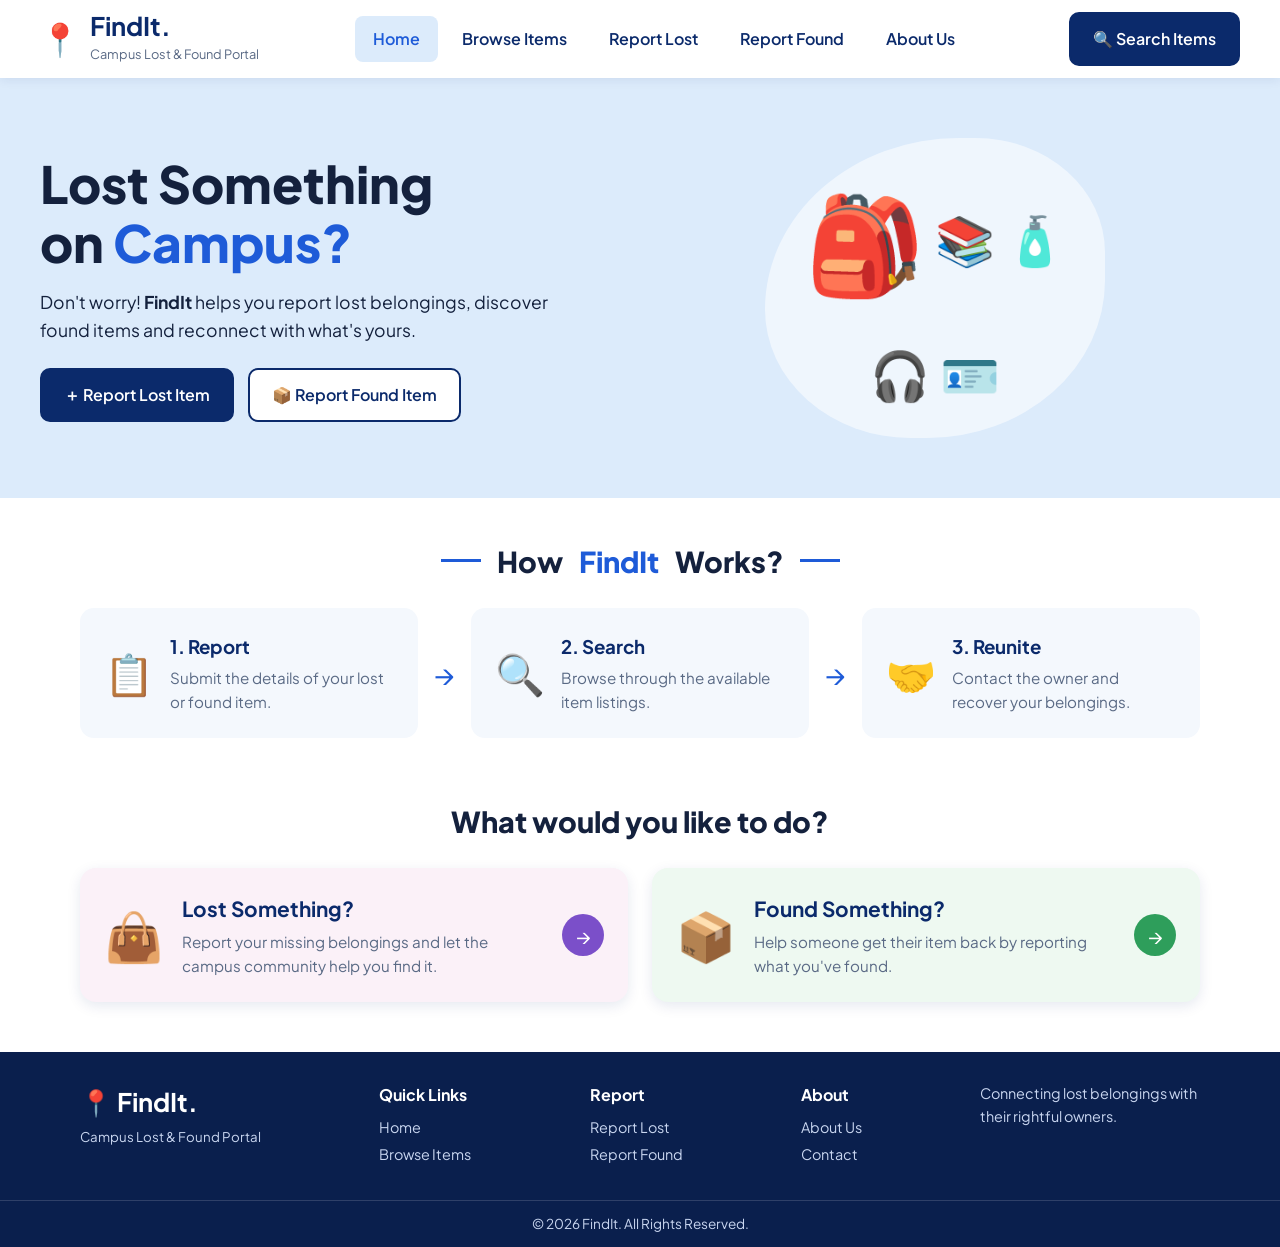
<file: index.html>
<!DOCTYPE html>
<html lang="en">
<head>
  <meta charset="UTF-8">
  <meta name="viewport" content="width=device-width, initial-scale=1.0">
  <title>FindIt - Campus Lost &amp; Found Portal</title>

  <!-- Google Font -->
  <link rel="preconnect" href="https://fonts.googleapis.com">
  <link rel="preconnect" href="https://fonts.gstatic.com" crossorigin>
  <link href="https://fonts.googleapis.com/css2?family=Plus+Jakarta+Sans:wght@400;600;700;800&display=swap" rel="stylesheet">

  <link rel="stylesheet" href="css/style.css">
</head>
<body>

  <!-- ===== HEADER (same on every page; only the "active" class moves) ===== -->
  <header class="site-header">
    <a href="index.html" class="logo">
      <span class="logo-icon">📍</span>
      <span>
        <strong>FindIt.</strong>
        <small>Campus Lost &amp; Found Portal</small>
      </span>
    </a>

    <button type="button" class="menu-toggle" id="menu-toggle">☰</button>

    <nav id="main-nav">
      <a href="index.html" class="active">Home</a>
      <a href="browse.html">Browse Items</a>
      <a href="report-lost.html">Report Lost</a>
      <a href="report-found.html">Report Found</a>
      <a href="about.html">About Us</a>
    </nav>

    <a href="browse.html#search" class="btn btn-primary header-search">🔍 Search Items</a>
  </header>

  <!-- ===== MAIN CONTENT (Step 2 goes here) ===== -->
   <!-- ===== MAIN CONTENT ===== -->
  <main>

    <!-- Hero section -->
    <section class="hero">
      <div class="hero-text">
        <h1>Lost Something<br>on <span class="highlight">Campus?</span></h1>
        <p>Don't worry! <strong>FindIt</strong> helps you report lost belongings, discover found items and reconnect with what's yours.</p>

        <div class="hero-buttons">
          <a href="report-lost.html" class="btn btn-primary">＋ Report Lost Item</a>
          <a href="report-found.html" class="btn btn-outline">📦 Report Found Item</a>
        </div>
      </div>

      <!-- Illustration area: you can replace these emojis with an image later -->
      <div class="hero-image">
        <div class="hero-blob">
          <span class="hero-emoji big">🎒</span>
          <span class="hero-emoji">📚</span>
          <span class="hero-emoji">🧴</span>
          <span class="hero-emoji">🎧</span>
          <span class="hero-emoji">🪪</span>
        </div>
      </div>
    </section>

    <!-- How it works -->
    <section class="how-section">
      <h2 class="section-title">How <span class="highlight">FindIt</span> Works?</h2>

      <div class="steps">
        <div class="step-card">
          <span class="step-icon">📋</span>
          <div>
            <h3>1. Report</h3>
            <p>Submit the details of your lost or found item.</p>
          </div>
        </div>

        <span class="step-arrow">→</span>

        <div class="step-card">
          <span class="step-icon">🔍</span>
          <div>
            <h3>2. Search</h3>
            <p>Browse through the available item listings.</p>
          </div>
        </div>

        <span class="step-arrow">→</span>

        <div class="step-card">
          <span class="step-icon">🤝</span>
          <div>
            <h3>3. Reunite</h3>
            <p>Contact the owner and recover your belongings.</p>
          </div>
        </div>
      </div>
    </section>

    <!-- What would you like to do? -->
    <section class="action-section">
      <h2 class="section-title plain">What would you like to do?</h2>

      <div class="action-cards">
        <a href="report-lost.html" class="action-card lost-card">
          <span class="action-icon">👜</span>
          <div class="action-text">
            <h3>Lost Something?</h3>
            <p>Report your missing belongings and let the campus community help you find it.</p>
          </div>
          <span class="arrow-circle lost-arrow">→</span>
        </a>

        <a href="report-found.html" class="action-card found-card">
          <span class="action-icon">📦</span>
          <div class="action-text">
            <h3>Found Something?</h3>
            <p>Help someone get their item back by reporting what you've found.</p>
          </div>
          <span class="arrow-circle found-arrow">→</span>
        </a>
      </div>
    </section>

  </main>

  <!-- ===== FOOTER (same on every page) ===== -->
  <footer class="site-footer">
    <div class="footer-top">
      <div class="footer-brand">
        <strong>📍 FindIt.</strong>
        <small>Campus Lost &amp; Found Portal</small>
      </div>

      <div class="footer-col">
        <h4>Quick Links</h4>
        <a href="index.html">Home</a>
        <a href="browse.html">Browse Items</a>
      </div>

      <div class="footer-col">
        <h4>Report</h4>
        <a href="report-lost.html">Report Lost</a>
        <a href="report-found.html">Report Found</a>
      </div>

      <div class="footer-col">
        <h4>About</h4>
        <a href="about.html">About Us</a>
        <a href="about.html">Contact</a>
      </div>

      <p class="footer-tagline">Connecting lost belongings with their rightful owners.</p>
    </div>

    <div class="footer-bottom">© 2026 FindIt. All Rights Reserved.</div>
  </footer>

  <script src="js/menu.js"></script>
</body>
</html>
</file>
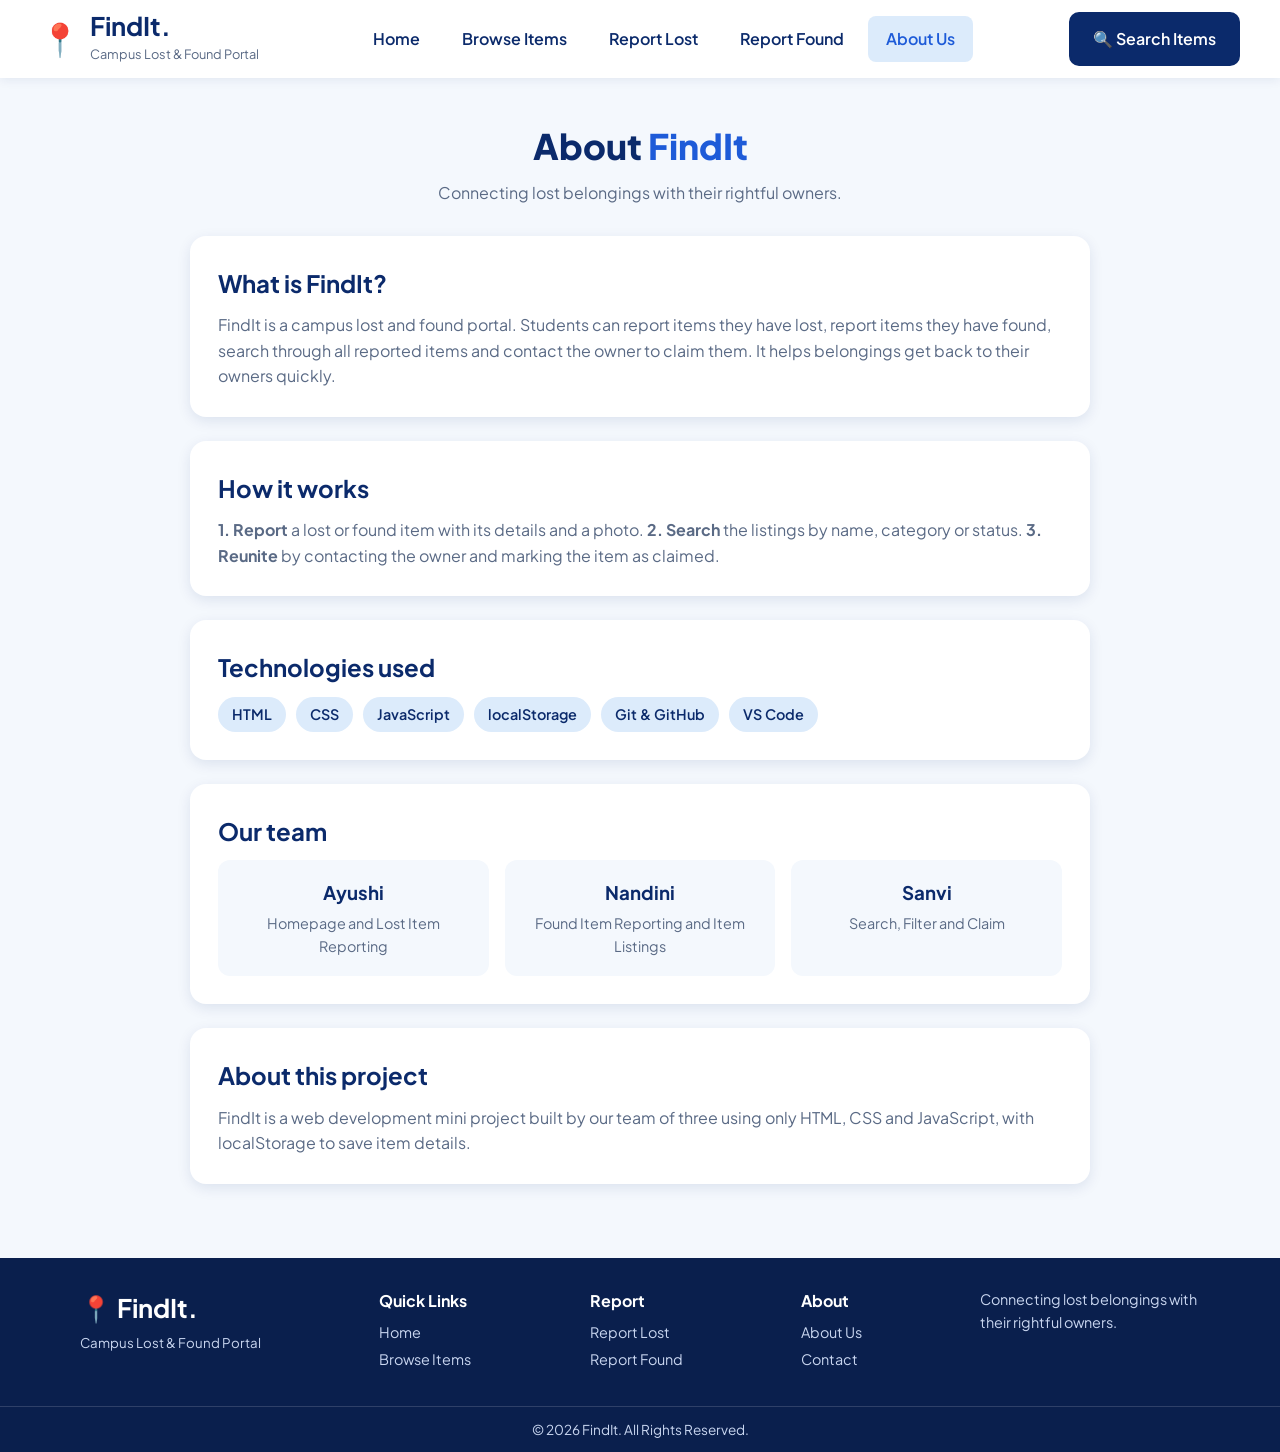
<file: about.html>
<!DOCTYPE html>
<html lang="en">
<head>
  <meta charset="UTF-8">
  <meta name="viewport" content="width=device-width, initial-scale=1.0">
  <title>About Us - FindIt</title>

  <link rel="preconnect" href="https://fonts.googleapis.com">
  <link rel="preconnect" href="https://fonts.gstatic.com" crossorigin>
  <link href="https://fonts.googleapis.com/css2?family=Plus+Jakarta+Sans:wght@400;600;700;800&display=swap" rel="stylesheet">

  <link rel="stylesheet" href="css/style.css">
</head>
<body>

  <!-- ===== HEADER (same on every page; only the "active" link changes) ===== -->
  <header class="site-header">
    <a href="index.html" class="logo">
      <span class="logo-icon">📍</span>
      <span>
        <strong>FindIt.</strong>
        <small>Campus Lost &amp; Found Portal</small>
      </span>
    </a>

    <button type="button" class="menu-toggle" id="menu-toggle">☰</button>

    <nav id="main-nav">
      <a href="index.html">Home</a>
      <a href="browse.html">Browse Items</a>
      <a href="report-lost.html">Report Lost</a>
      <a href="report-found.html">Report Found</a>
      <a href="about.html" class="active">About Us</a>
    </nav>

    <a href="browse.html#search" class="btn btn-primary header-search">🔍 Search Items</a>
  </header>

  <!-- ===== MAIN CONTENT ===== -->
  <main class="form-page">

    <div class="page-banner">
      <h1>About <span style="color: var(--blue);">FindIt</span></h1>
      <p>Connecting lost belongings with their rightful owners.</p>
    </div>

    <section class="about-section">
      <h2>What is FindIt?</h2>
      <p>FindIt is a campus lost and found portal. Students can report items they have lost, report items they have found, search through all reported items and contact the owner to claim them. It helps belongings get back to their owners quickly.</p>
    </section>

    <section class="about-section">
      <h2>How it works</h2>
      <p><strong>1. Report</strong> a lost or found item with its details and a photo. <strong>2. Search</strong> the listings by name, category or status. <strong>3. Reunite</strong> by contacting the owner and marking the item as claimed.</p>
    </section>

    <section class="about-section">
      <h2>Technologies used</h2>
      <ul class="tech-list">
        <li>HTML</li>
        <li>CSS</li>
        <li>JavaScript</li>
        <li>localStorage</li>
        <li>Git &amp; GitHub</li>
        <li>VS Code</li>
      </ul>
    </section>

    <section class="about-section">
      <h2>Our team</h2>
      <div class="team-grid">
        <div class="team-card">
          <h3>Ayushi</h3>
          <p>Homepage and Lost Item Reporting</p>
        </div>
        <div class="team-card">
          <h3>Nandini</h3>
          <p>Found Item Reporting and Item Listings</p>
        </div>
        <div class="team-card">
          <h3>Sanvi</h3>
          <p>Search, Filter and Claim</p>
        </div>
      </div>
    </section>

    <section class="about-section">
      <h2>About this project</h2>
      <p>FindIt is a web development mini project built by our team of three using only HTML, CSS and JavaScript, with localStorage to save item details.</p>
    </section>

  </main>

  <!-- ===== FOOTER (same on every page) ===== -->
  <footer class="site-footer">
    <div class="footer-top">
      <div class="footer-brand">
        <strong>📍 FindIt.</strong>
        <small>Campus Lost &amp; Found Portal</small>
      </div>

      <div class="footer-col">
        <h4>Quick Links</h4>
        <a href="index.html">Home</a>
        <a href="browse.html">Browse Items</a>
      </div>

      <div class="footer-col">
        <h4>Report</h4>
        <a href="report-lost.html">Report Lost</a>
        <a href="report-found.html">Report Found</a>
      </div>

      <div class="footer-col">
        <h4>About</h4>
        <a href="about.html">About Us</a>
        <a href="about.html">Contact</a>
      </div>

      <p class="footer-tagline">Connecting lost belongings with their rightful owners.</p>
    </div>

    <div class="footer-bottom">© 2026 FindIt. All Rights Reserved.</div>
  </footer>

  <script src="js/menu.js"></script>
</body>
</html>
</file>
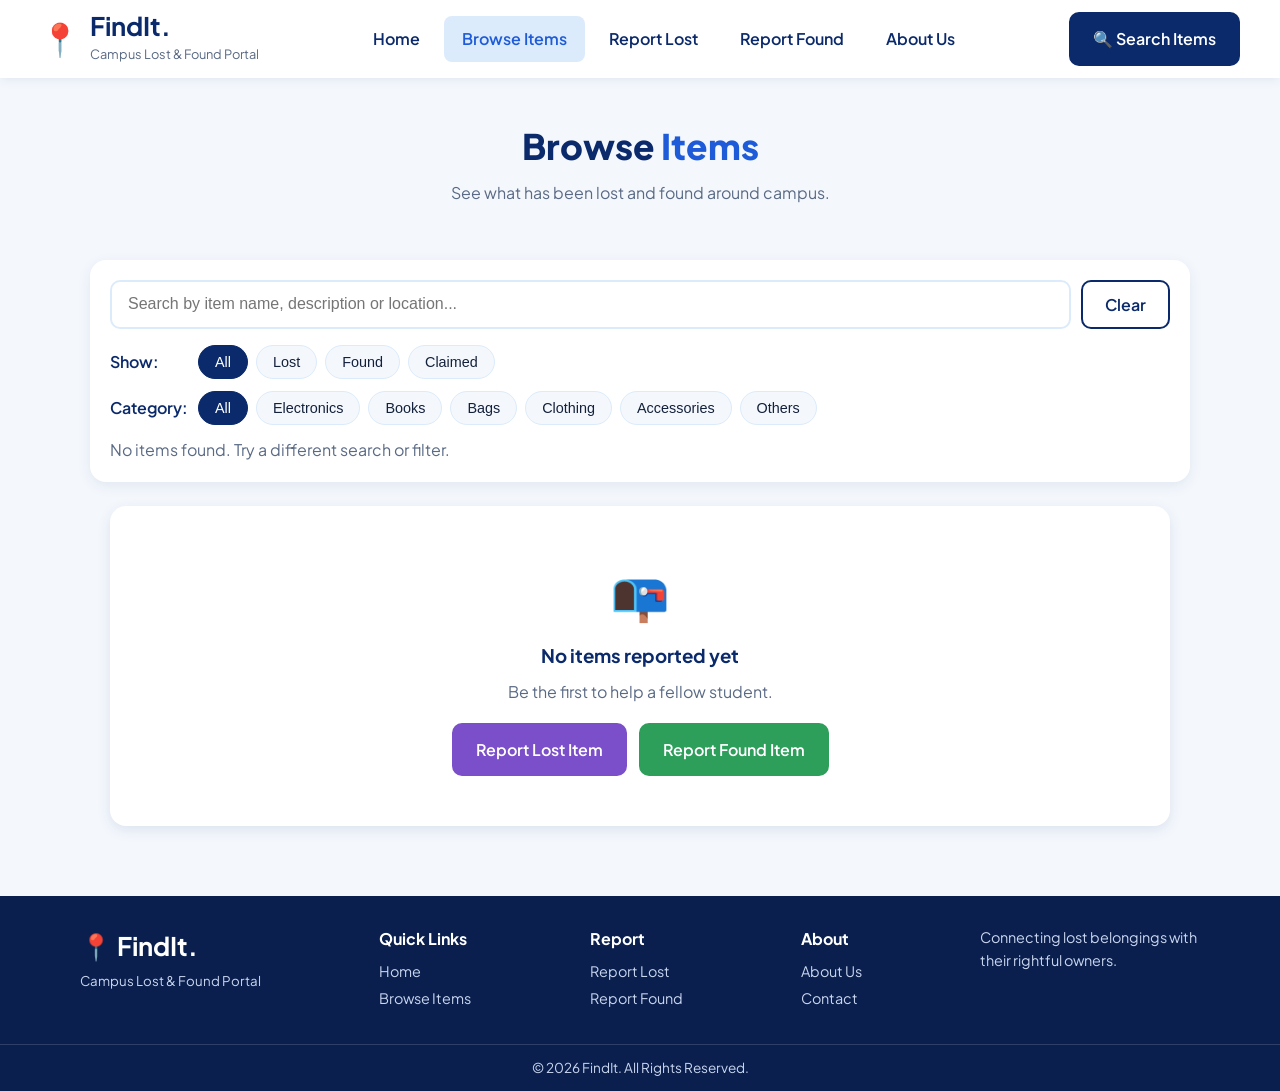
<file: browse.html>
<!DOCTYPE html>
<html lang="en">
<head>
  <meta charset="UTF-8">
  <meta name="viewport" content="width=device-width, initial-scale=1.0">
  <title>Browse Items - FindIt</title>

  <link rel="preconnect" href="https://fonts.googleapis.com">
  <link rel="preconnect" href="https://fonts.gstatic.com" crossorigin>
  <link href="https://fonts.googleapis.com/css2?family=Plus+Jakarta+Sans:wght@400;600;700;800&display=swap" rel="stylesheet">

  <link rel="stylesheet" href="css/style.css">
  <link rel="stylesheet" href="css/listings.css">
    <link rel="stylesheet" href="css/search.css">
</head>
<body>

  <!-- ===== HEADER (same on every page; only the "active" link changes) ===== -->
  <header class="site-header">
    <a href="index.html" class="logo">
      <span class="logo-icon">📍</span>
      <span>
        <strong>FindIt.</strong>
        <small>Campus Lost &amp; Found Portal</small>
      </span>
    </a>

    <button type="button" class="menu-toggle" id="menu-toggle">☰</button>

    <nav id="main-nav">
      <a href="index.html">Home</a>
      <a href="browse.html" class="active">Browse Items</a>
      <a href="report-lost.html">Report Lost</a>
      <a href="report-found.html">Report Found</a>
      <a href="about.html">About Us</a>
    </nav>

    <a href="browse.html#search" class="btn btn-primary header-search">🔍 Search Items</a>
  </header>

  <!-- ===== MAIN CONTENT ===== -->
  <main class="form-page">

    <div class="page-banner">
      <h1>Browse <span style="color: var(--blue);">Items</span></h1>
      <p>See what has been lost and found around campus.</p>
    </div>

    <!-- MEMBER 3: search bar and filters go here -->
         <!-- MEMBER 3: search bar and filters -->
    <section class="filter-section" id="search">

      <div class="search-box">
        <input type="text" id="search-input" placeholder="Search by item name, description or location...">
        <button type="button" id="clear-btn" class="btn btn-outline">Clear</button>
      </div>

      <div class="filter-group">
        <span class="filter-label">Show:</span>
        <button type="button" class="filter-btn status-btn active" data-status="All">All</button>
        <button type="button" class="filter-btn status-btn" data-status="Lost">Lost</button>
        <button type="button" class="filter-btn status-btn" data-status="Found">Found</button>
        <button type="button" class="filter-btn status-btn" data-status="Claimed">Claimed</button>
      </div>

      <div class="filter-group">
        <span class="filter-label">Category:</span>
        <button type="button" class="filter-btn category-btn active" data-category="All">All</button>
        <button type="button" class="filter-btn category-btn" data-category="Electronics">Electronics</button>
        <button type="button" class="filter-btn category-btn" data-category="Books">Books</button>
        <button type="button" class="filter-btn category-btn" data-category="Bags">Bags</button>
        <button type="button" class="filter-btn category-btn" data-category="Clothing">Clothing</button>
        <button type="button" class="filter-btn category-btn" data-category="Accessories">Accessories</button>
        <button type="button" class="filter-btn category-btn" data-category="Others">Others</button>
      </div>

      <p id="result-count"></p>
    </section>

    <!-- All item cards are placed in this container by listings.js -->
    <div id="items-container" class="items-grid"></div>
    
  </main>
    <!-- MEMBER 3: item details popup -->
  <div id="details-modal" class="modal-overlay">
    <div class="modal-box">
      <button type="button" id="modal-close" class="modal-close">&times;</button>

      <div id="modal-image-box" class="modal-image-box"></div>

      <span id="modal-status" class="status-badge"></span>
      <h2 id="modal-name"></h2>

      <p><strong>Category:</strong> <span id="modal-category"></span></p>
      <p><strong id="modal-date-label">Date:</strong> <span id="modal-date"></span></p>
      <p><strong>Location:</strong> <span id="modal-location"></span></p>
      <p><strong>Description:</strong></p>
      <p id="modal-description"></p>

      <div id="contact-box" class="contact-box"></div>

      <p id="claimed-message" class="claimed-message">✅ This item has already been claimed.</p>

      <div class="modal-actions" id="modal-actions">
        <button type="button" id="contact-btn" class="btn btn-outline">Contact Owner</button>
        <button type="button" id="claim-btn" class="btn btn-claim">Claim Item</button>
      </div>
    </div>
  </div>

  <!-- ===== FOOTER (same on every page) ===== -->
  <footer class="site-footer">
    <div class="footer-top">
      <div class="footer-brand">
        <strong>📍 FindIt.</strong>
        <small>Campus Lost &amp; Found Portal</small>
      </div>

      <div class="footer-col">
        <h4>Quick Links</h4>
        <a href="index.html">Home</a>
        <a href="browse.html">Browse Items</a>
      </div>

      <div class="footer-col">
        <h4>Report</h4>
        <a href="report-lost.html">Report Lost</a>
        <a href="report-found.html">Report Found</a>
      </div>

      <div class="footer-col">
        <h4>About</h4>
        <a href="about.html">About Us</a>
        <a href="about.html">Contact</a>
      </div>

      <p class="footer-tagline">Connecting lost belongings with their rightful owners.</p>
    </div>

    <div class="footer-bottom">© 2026 FindIt. All Rights Reserved.</div>
  </footer>

  <!-- storage.js first, then listings.js -->
   <script src="js/storage.js"></script>
  <script src="js/menu.js"></script>
  <script src="js/listings.js"></script>
  <script src="js/search.js"></script>
</body>
</html>
</file>
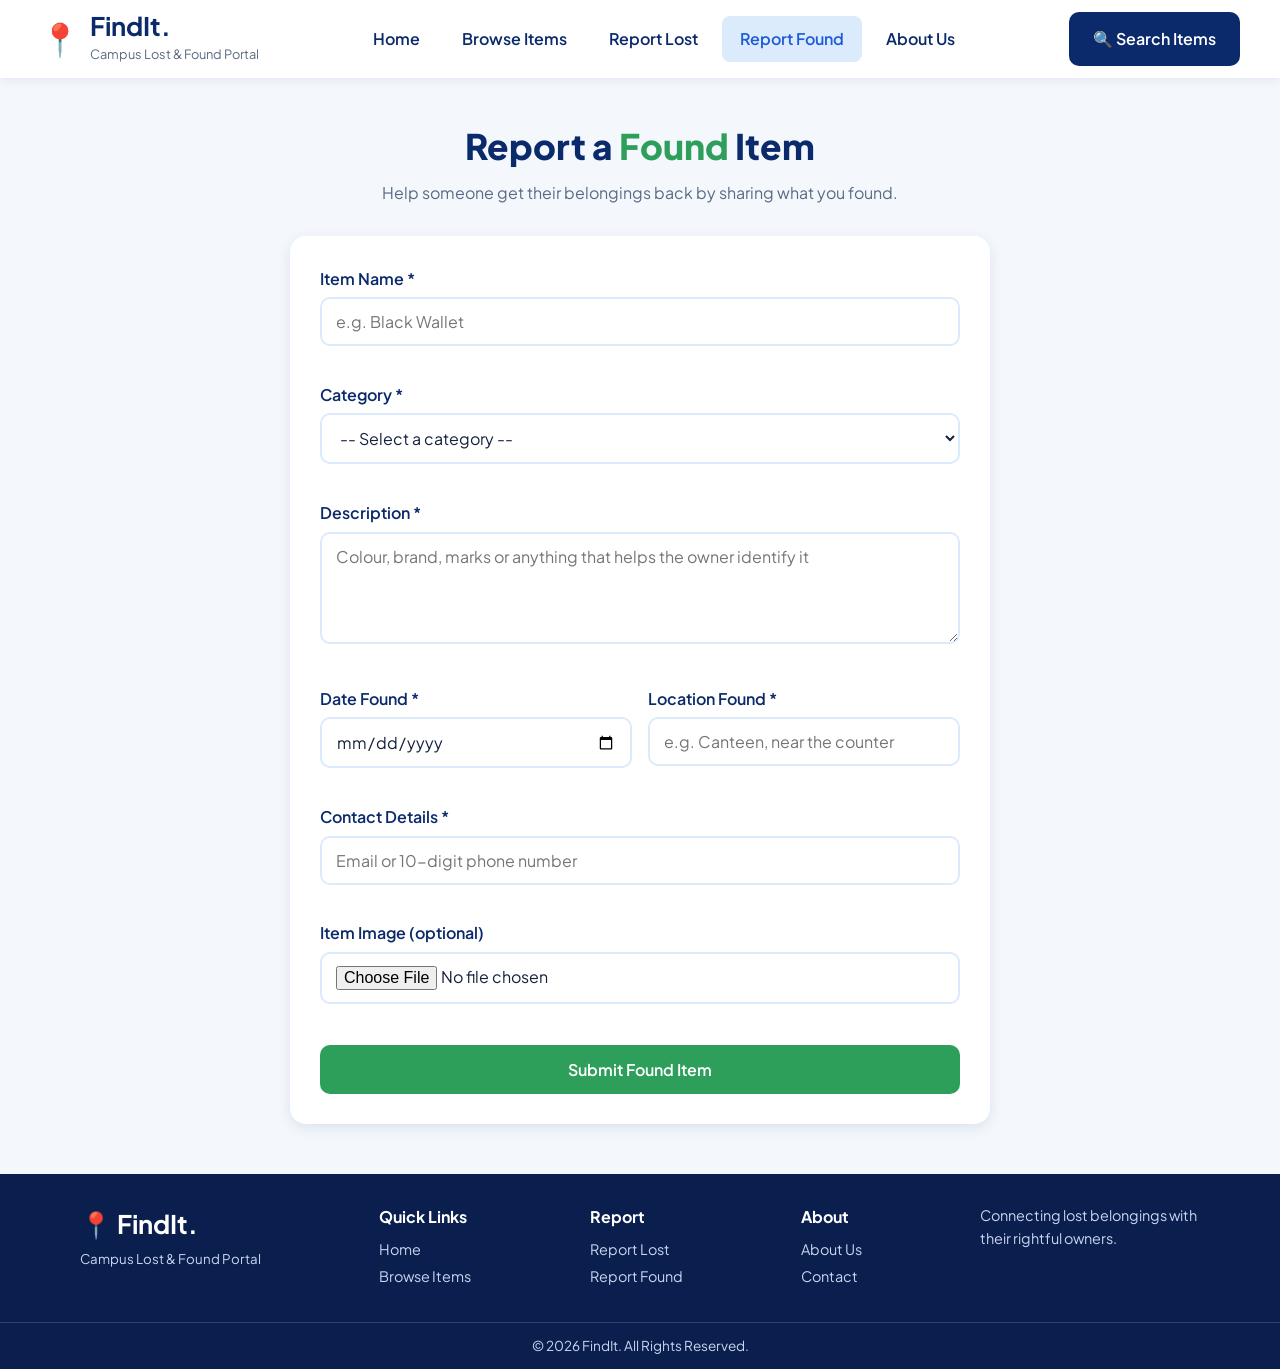
<file: report-found.html>
<!DOCTYPE html>
<html lang="en">
<head>
  <meta charset="UTF-8">
  <meta name="viewport" content="width=device-width, initial-scale=1.0">
  <title>Report Found Item - FindIt</title>

  <link rel="preconnect" href="https://fonts.googleapis.com">
  <link rel="preconnect" href="https://fonts.gstatic.com" crossorigin>
  <link href="https://fonts.googleapis.com/css2?family=Plus+Jakarta+Sans:wght@400;600;700;800&display=swap" rel="stylesheet">

  <link rel="stylesheet" href="css/style.css">
</head>
<body>

  <!-- ===== HEADER (same on every page; only the "active" link changes) ===== -->
  <header class="site-header">
    <a href="index.html" class="logo">
      <span class="logo-icon">📍</span>
      <span>
        <strong>FindIt.</strong>
        <small>Campus Lost &amp; Found Portal</small>
      </span>
    </a>

    <button type="button" class="menu-toggle" id="menu-toggle">☰</button>

    <nav id="main-nav">
      <a href="index.html">Home</a>
      <a href="browse.html">Browse Items</a>
      <a href="report-lost.html">Report Lost</a>
      <a href="report-found.html" class="active">Report Found</a>
      <a href="about.html">About Us</a>
    </nav>

    <a href="browse.html#search" class="btn btn-primary header-search">🔍 Search Items</a>
  </header>

  <!-- ===== MAIN CONTENT ===== -->
  <main class="form-page found-theme">

    <div class="page-banner">
      <h1>Report a <span class="highlight">Found</span> Item</h1>
      <p>Help someone get their belongings back by sharing what you found.</p>
    </div>

    <div class="form-card">

      <!-- Shown after the form is submitted -->
      <p id="form-message" class="form-message"></p>

      <!-- novalidate: we check the fields with our own JavaScript -->
      <form id="found-form" novalidate>

        <div class="form-group">
          <label for="item-name">Item Name *</label>
          <input type="text" id="item-name" placeholder="e.g. Black Wallet">
          <span class="error-message" id="name-error"></span>
        </div>

        <div class="form-group">
          <label for="category">Category *</label>
          <select id="category">
            <option value="">-- Select a category --</option>
            <option value="Electronics">Electronics</option>
            <option value="Books">Books</option>
            <option value="Bags">Bags</option>
            <option value="Clothing">Clothing</option>
            <option value="Accessories">Accessories</option>
            <option value="Others">Others</option>
          </select>
          <span class="error-message" id="category-error"></span>
        </div>

        <div class="form-group">
          <label for="description">Description *</label>
          <textarea id="description" rows="4" placeholder="Colour, brand, marks or anything that helps the owner identify it"></textarea>
          <span class="error-message" id="description-error"></span>
        </div>

        <div class="form-row">
          <div class="form-group">
            <label for="date">Date Found *</label>
            <input type="date" id="date">
            <span class="error-message" id="date-error"></span>
          </div>

          <div class="form-group">
            <label for="location">Location Found *</label>
            <input type="text" id="location" placeholder="e.g. Canteen, near the counter">
            <span class="error-message" id="location-error"></span>
          </div>
        </div>

        <div class="form-group">
          <label for="contact">Contact Details *</label>
          <input type="text" id="contact" placeholder="Email or 10-digit phone number">
          <span class="error-message" id="contact-error"></span>
        </div>

        <div class="form-group">
          <label for="image">Item Image (optional)</label>
          <input type="file" id="image" accept="image/*">
          <span class="error-message" id="image-error"></span>
          <!-- Preview of the chosen image appears here -->
          <img id="image-preview" class="image-preview" alt="Image preview">
        </div>

        <button type="submit" class="btn btn-found submit-btn">Submit Found Item</button>
      </form>
    </div>

  </main>

  <!-- ===== FOOTER (same on every page) ===== -->
  <footer class="site-footer">
    <div class="footer-top">
      <div class="footer-brand">
        <strong>📍 FindIt.</strong>
        <small>Campus Lost &amp; Found Portal</small>
      </div>

      <div class="footer-col">
        <h4>Quick Links</h4>
        <a href="index.html">Home</a>
        <a href="browse.html">Browse Items</a>
      </div>

      <div class="footer-col">
        <h4>Report</h4>
        <a href="report-lost.html">Report Lost</a>
        <a href="report-found.html">Report Found</a>
      </div>

      <div class="footer-col">
        <h4>About</h4>
        <a href="about.html">About Us</a>
        <a href="about.html">Contact</a>
      </div>

      <p class="footer-tagline">Connecting lost belongings with their rightful owners.</p>
    </div>

    <div class="footer-bottom">© 2026 FindIt. All Rights Reserved.</div>
  </footer>

  <!-- storage.js must load BEFORE found.js -->
  <script src="js/storage.js"></script>
  <script src="js/menu.js"></script>
  <script src="js/found.js"></script>
</body>
</html>
</file>
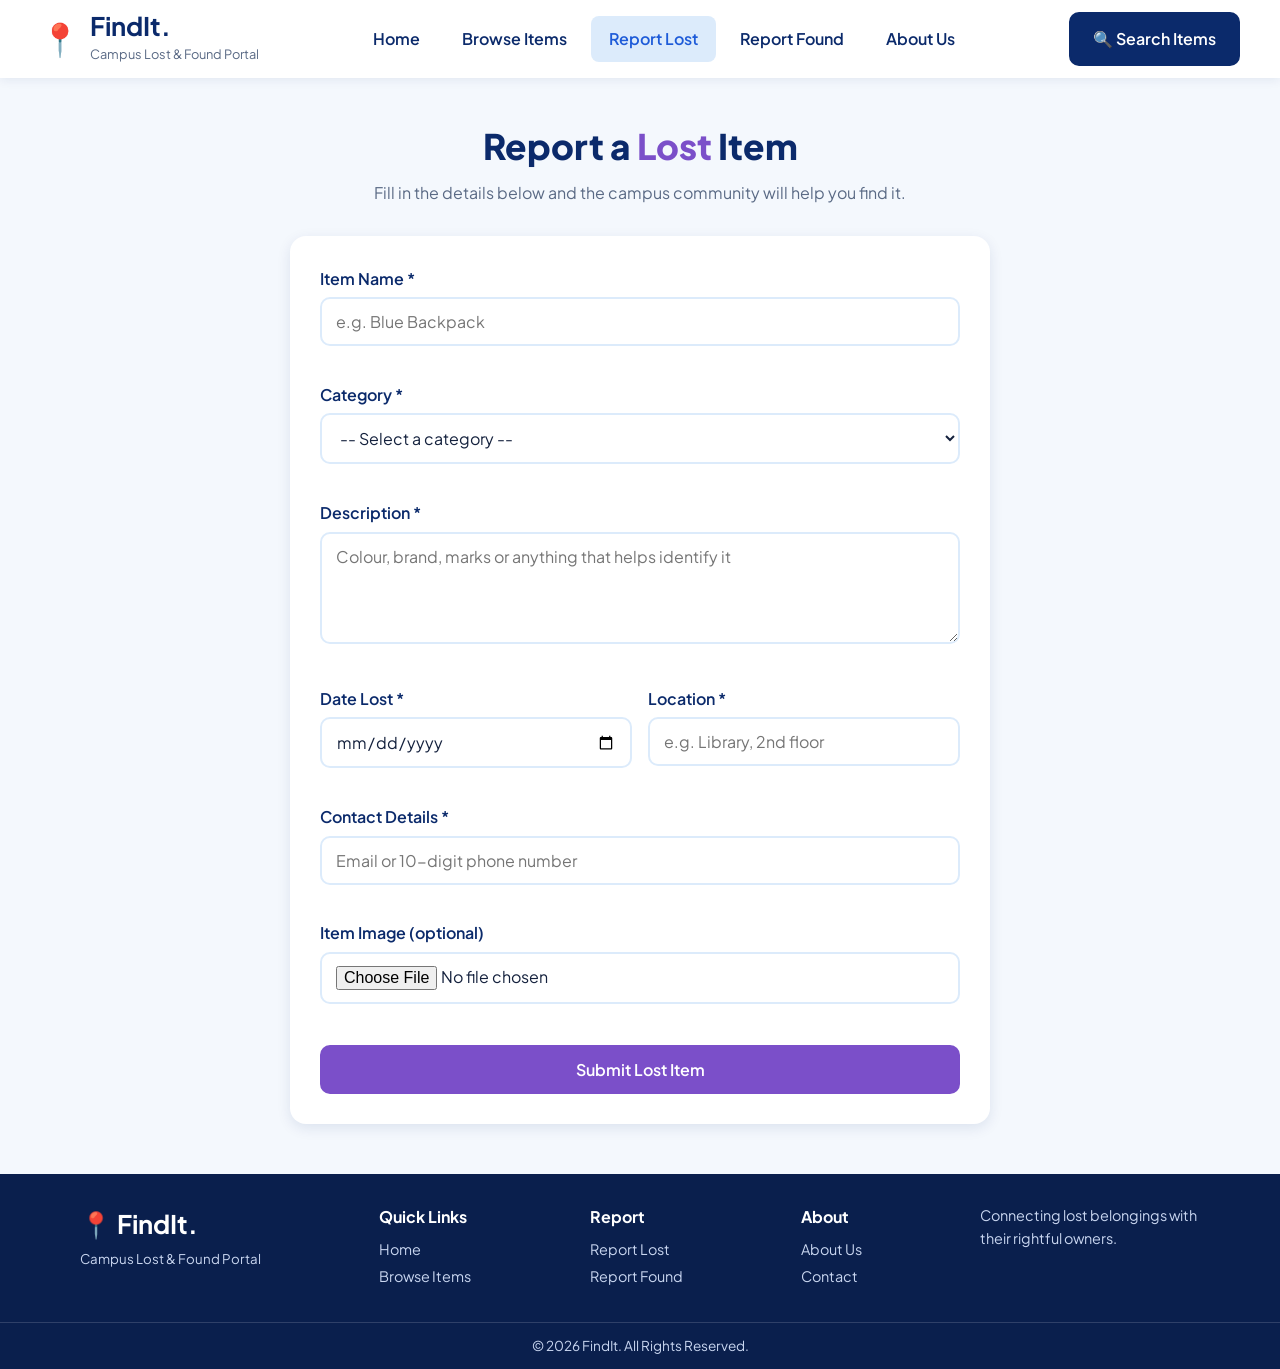
<file: report-lost.html>
<!DOCTYPE html>
<html lang="en">
<head>
  <meta charset="UTF-8">
  <meta name="viewport" content="width=device-width, initial-scale=1.0">
  <title>Report Lost Item - FindIt</title>

  <link rel="preconnect" href="https://fonts.googleapis.com">
  <link rel="preconnect" href="https://fonts.gstatic.com" crossorigin>
  <link href="https://fonts.googleapis.com/css2?family=Plus+Jakarta+Sans:wght@400;600;700;800&display=swap" rel="stylesheet">

  <link rel="stylesheet" href="css/style.css">
</head>
<body>

  <!-- ===== HEADER (same as the homepage; only the "active" link changes) ===== -->
  <header class="site-header">
    <a href="index.html" class="logo">
      <span class="logo-icon">📍</span>
      <span>
        <strong>FindIt.</strong>
        <small>Campus Lost &amp; Found Portal</small>
      </span>
    </a>

    <button type="button" class="menu-toggle" id="menu-toggle">☰</button>

    <nav id="main-nav">
      <a href="index.html">Home</a>
      <a href="browse.html">Browse Items</a>
      <a href="report-lost.html" class="active">Report Lost</a>
      <a href="report-found.html">Report Found</a>
      <a href="about.html">About Us</a>
    </nav>

    <a href="browse.html#search" class="btn btn-primary header-search">🔍 Search Items</a>
  </header>

  <!-- ===== MAIN CONTENT ===== -->
  <main class="form-page lost-theme">

    <div class="page-banner">
      <h1>Report a <span class="highlight">Lost</span> Item</h1>
      <p>Fill in the details below and the campus community will help you find it.</p>
    </div>

    <div class="form-card">

      <!-- Shown after the form is submitted successfully -->
      <p id="form-message" class="form-message"></p>

      <!-- novalidate: we check the fields with our own JavaScript -->
      <form id="lost-form" novalidate>

        <div class="form-group">
          <label for="item-name">Item Name *</label>
          <input type="text" id="item-name" placeholder="e.g. Blue Backpack">
          <span class="error-message" id="name-error"></span>
        </div>

        <div class="form-group">
          <label for="category">Category *</label>
          <select id="category">
            <option value="">-- Select a category --</option>
            <option value="Electronics">Electronics</option>
            <option value="Books">Books</option>
            <option value="Bags">Bags</option>
            <option value="Clothing">Clothing</option>
            <option value="Accessories">Accessories</option>
            <option value="Others">Others</option>
          </select>
          <span class="error-message" id="category-error"></span>
        </div>

        <div class="form-group">
          <label for="description">Description *</label>
          <textarea id="description" rows="4" placeholder="Colour, brand, marks or anything that helps identify it"></textarea>
          <span class="error-message" id="description-error"></span>
        </div>

        <div class="form-row">
          <div class="form-group">
            <label for="date">Date Lost *</label>
            <input type="date" id="date">
            <span class="error-message" id="date-error"></span>
          </div>

          <div class="form-group">
            <label for="location">Location *</label>
            <input type="text" id="location" placeholder="e.g. Library, 2nd floor">
            <span class="error-message" id="location-error"></span>
          </div>
        </div>

        <div class="form-group">
          <label for="contact">Contact Details *</label>
          <input type="text" id="contact" placeholder="Email or 10-digit phone number">
          <span class="error-message" id="contact-error"></span>
        </div>

        <div class="form-group">
          <label for="image">Item Image (optional)</label>
          <input type="file" id="image" accept="image/*">
          <span class="error-message" id="image-error"></span>
          <!-- Preview of the chosen image appears here -->
          <img id="image-preview" class="image-preview" alt="Image preview">
        </div>

        <button type="submit" class="btn btn-lost submit-btn">Submit Lost Item</button>
      </form>
    </div>

  </main>

  <!-- ===== FOOTER (same on every page) ===== -->
  <footer class="site-footer">
    <div class="footer-top">
      <div class="footer-brand">
        <strong>📍 FindIt.</strong>
        <small>Campus Lost &amp; Found Portal</small>
      </div>

      <div class="footer-col">
        <h4>Quick Links</h4>
        <a href="index.html">Home</a>
        <a href="browse.html">Browse Items</a>
      </div>

      <div class="footer-col">
        <h4>Report</h4>
        <a href="report-lost.html">Report Lost</a>
        <a href="report-found.html">Report Found</a>
      </div>

      <div class="footer-col">
        <h4>About</h4>
        <a href="about.html">About Us</a>
        <a href="about.html">Contact</a>
      </div>

      <p class="footer-tagline">Connecting lost belongings with their rightful owners.</p>
    </div>

    <div class="footer-bottom">© 2026 FindIt. All Rights Reserved.</div>
  </footer>

  <!-- storage.js must load BEFORE lost.js -->
  <script src="js/storage.js"></script>
  <script src="js/menu.js"></script>
  <script src="js/lost.js"></script>
</body>
</html>
</file>
<file: css/style.css>
/* ===== FindIt global styles (Member 1) ===== */

/* ----- Colour theme: use these variables everywhere ----- */
:root {
  --navy: #0B2A6B;
  --blue: #1E5BD8;
  --light-blue: #DCEBFB;
  --soft-bg: #F4F8FD;
  --footer-navy: #0A1F4D;
  --lost-purple: #7B4FC9;
  --lost-bg: #FBF1F8;
  --found-green: #2E9E5B;
  --found-bg: #EEF9F1;
  --text: #14213D;
  --muted: #5A6A85;
  --white: #FFFFFF;
}

/* ----- Base reset ----- */
* {
  margin: 0;
  padding: 0;
  box-sizing: border-box;
}

body {
  font-family: "Plus Jakarta Sans", Arial, sans-serif;
  background: var(--white);
  color: var(--text);
  line-height: 1.6;
}

a {
  text-decoration: none;
  color: inherit;
}

img {
  max-width: 100%;
}

/* ----- Buttons ----- */
.btn {
  display: inline-flex;
  align-items: center;
  gap: 8px;
  padding: 12px 22px;
  border-radius: 10px;
  border: 2px solid var(--navy);
  font-family: inherit;
  font-size: 1rem;
  font-weight: 600;
  cursor: pointer;
  transition: background 0.2s, color 0.2s;
}

.btn-primary {
  background: var(--navy);
  color: var(--white);
}

.btn-primary:hover {
  background: var(--blue);
  border-color: var(--blue);
}

.btn-outline {
  background: var(--white);
  color: var(--navy);
}

.btn-outline:hover {
  background: var(--light-blue);
}

/* ----- Header ----- */
.site-header {
  display: flex;
  align-items: center;
  justify-content: space-between;
  gap: 16px;
  padding: 12px 40px;
  background: var(--white);
  box-shadow: 0 2px 10px rgba(11, 42, 107, 0.08);
  position: sticky;
  top: 0;
  z-index: 100;
}

.logo {
  display: flex;
  align-items: center;
  gap: 10px;
}

.logo-icon {
  font-size: 2rem;
}

.logo strong {
  display: block;
  font-size: 1.6rem;
  color: var(--navy);
  line-height: 1.1;
}

.logo small {
  color: var(--muted);
  font-size: 0.8rem;
}

.site-header nav {
  display: flex;
  gap: 6px;
}

.site-header nav a {
  padding: 10px 18px;
  border-radius: 8px;
  font-weight: 600;
  color: var(--navy);
}

.site-header nav a:hover {
  background: var(--soft-bg);
}

/* The link of the page you are currently on */
.site-header nav a.active {
  background: var(--light-blue);
  color: var(--blue);
}

/* Hamburger button (only visible on small screens) */
.menu-toggle {
  display: none;
  background: none;
  border: none;
  font-size: 1.8rem;
  cursor: pointer;
  color: var(--navy);
}

/* ----- Footer ----- */
.site-footer {
  background: var(--footer-navy);
  color: var(--white);
}

.footer-top {
  display: flex;
  flex-wrap: wrap;
  justify-content: space-between;
  align-items: flex-start;
  gap: 30px;
  max-width: 1200px;
  margin: 0 auto;
  padding: 30px 40px;
}

.footer-brand strong {
  display: block;
  font-size: 1.6rem;
}

.footer-brand small {
  color: #C9D6F0;
}

.footer-col h4 {
  margin-bottom: 8px;
}

.footer-col a {
  display: block;
  color: #C9D6F0;
  font-size: 0.9rem;
  margin-bottom: 4px;
}

.footer-col a:hover {
  color: var(--white);
}

.footer-tagline {
  max-width: 220px;
  color: #C9D6F0;
  font-size: 0.9rem;
}

.footer-bottom {
  text-align: center;
  padding: 12px;
  border-top: 1px solid rgba(255, 255, 255, 0.15);
  font-size: 0.85rem;
  color: #C9D6F0;
}

/* ----- Header on phones and tablets ----- */
@media (max-width: 900px) {
  .site-header {
    padding: 12px 20px;
    flex-wrap: wrap;
  }

  .menu-toggle {
    display: block;
  }

  .header-search {
    display: none;
  }

  /* Menu is hidden until the hamburger is clicked */
  .site-header nav {
    display: none;
    flex-direction: column;
    width: 100%;
  }

  .site-header nav.open {
    display: flex;
  }

  .footer-top {
    padding: 24px 20px;
  }
}
/* ===== Homepage (Member 1) ===== */

/* ----- Hero section ----- */
.hero {
  display: flex;
  align-items: center;
  justify-content: space-between;
  gap: 30px;
  padding: 60px 40px;
  background: var(--light-blue);
  max-width: 100%;
}

.hero-text {
  flex: 1;
  max-width: 560px;
  margin-left: auto;
}

.hero-text h1 {
  font-size: 3.2rem;
  font-weight: 800;
  line-height: 1.15;
  color: var(--text);
  margin-bottom: 16px;
}

/* Blue coloured words like "Campus" and "FindIt" */
.highlight {
  color: var(--blue);
}

.hero-text p {
  font-size: 1.1rem;
  margin-bottom: 24px;
}

.hero-buttons {
  display: flex;
  flex-wrap: wrap;
  gap: 14px;
}

/* Illustration on the right */
.hero-image {
  flex: 1;
  display: flex;
  justify-content: center;
  margin-right: auto;
}

.hero-blob {
  display: flex;
  flex-wrap: wrap;
  justify-content: center;
  align-items: center;
  gap: 10px;
  width: 340px;
  height: 300px;
  padding: 20px;
  background: rgba(255, 255, 255, 0.55);
  border-radius: 60% 40% 55% 45%;
}

.hero-emoji {
  font-size: 3rem;
}

.hero-emoji.big {
  font-size: 6rem;
}

/* ----- Section titles ----- */
.section-title {
  display: flex;
  align-items: center;
  justify-content: center;
  gap: 16px;
  font-size: 1.8rem;
  font-weight: 800;
  color: var(--text);
  margin-bottom: 24px;
  text-align: center;
}

/* Small blue lines on both sides of the title */
.section-title::before,
.section-title::after {
  content: "";
  width: 40px;
  height: 3px;
  background: var(--blue);
}

/* A title without the side lines */
.section-title.plain::before,
.section-title.plain::after {
  display: none;
}

/* ----- How it works ----- */
.how-section {
  padding: 40px 40px 30px;
  max-width: 1200px;
  margin: 0 auto;
}

.steps {
  display: flex;
  align-items: center;
  justify-content: center;
  gap: 16px;
}

.step-card {
  flex: 1;
  display: flex;
  align-items: center;
  gap: 16px;
  padding: 24px;
  background: var(--soft-bg);
  border-radius: 14px;
}

.step-icon {
  font-size: 2.5rem;
}

.step-card h3 {
  color: var(--navy);
  margin-bottom: 4px;
}

.step-card p {
  color: var(--muted);
  font-size: 0.95rem;
}

.step-arrow {
  font-size: 1.8rem;
  color: var(--blue);
}

/* ----- What would you like to do? ----- */
.action-section {
  padding: 30px 40px 50px;
  max-width: 1200px;
  margin: 0 auto;
}

.action-cards {
  display: flex;
  gap: 24px;
}

.action-card {
  flex: 1;
  display: flex;
  align-items: center;
  gap: 18px;
  padding: 24px;
  border-radius: 16px;
  box-shadow: 0 4px 14px rgba(11, 42, 107, 0.1);
  transition: transform 0.2s;
}

.action-card:hover {
  transform: translateY(-4px);
}

.lost-card {
  background: var(--lost-bg);
}

.found-card {
  background: var(--found-bg);
}

.action-icon {
  font-size: 3rem;
}

.action-text {
  flex: 1;
}

.action-text h3 {
  color: var(--navy);
  font-size: 1.3rem;
  margin-bottom: 4px;
}

.action-text p {
  color: var(--muted);
  font-size: 0.95rem;
}

/* Round arrow button on each card */
.arrow-circle {
  display: flex;
  justify-content: center;
  align-items: center;
  width: 42px;
  height: 42px;
  border-radius: 50%;
  color: var(--white);
  font-size: 1.3rem;
  flex-shrink: 0;
}

.lost-arrow {
  background: var(--lost-purple);
}

.found-arrow {
  background: var(--found-green);
}

/* ----- Homepage on tablets and phones ----- */
@media (max-width: 900px) {
  .hero {
    flex-direction: column;
    text-align: center;
    padding: 40px 20px;
  }

  .hero-text {
    margin-left: 0;
  }

  .hero-buttons {
    justify-content: center;
  }

  .hero-image {
    margin-right: 0;
  }

  .hero-text h1 {
    font-size: 2.4rem;
  }

  .how-section,
  .action-section {
    padding-left: 20px;
    padding-right: 20px;
  }

  .steps,
  .action-cards {
    flex-direction: column;
  }

  .step-card,
  .action-card {
    width: 100%;
  }

  /* Arrows point down when the cards are stacked */
  .step-arrow {
    transform: rotate(90deg);
  }
}

@media (max-width: 480px) {
  .hero-text h1 {
    font-size: 2rem;
  }

  .hero-blob {
    width: 260px;
    height: 240px;
  }

  .hero-emoji.big {
    font-size: 4.5rem;
  }

  .section-title {
    font-size: 1.4rem;
  }
}
/* ===== Report forms (Member 1; the Found page reuses these) ===== */

.form-page {
  background: var(--soft-bg);
  padding-bottom: 50px;
}

/* Banner at the top of the form pages */
.page-banner {
  text-align: center;
  padding: 40px 20px 30px;
}

.page-banner h1 {
  font-size: 2.2rem;
  font-weight: 800;
  color: var(--navy);
}

.page-banner p {
  color: var(--muted);
  margin-top: 6px;
}

/* White card that holds the form */
.form-card {
  max-width: 700px;
  margin: 0 auto;
  padding: 30px;
  background: var(--white);
  border-radius: 16px;
  box-shadow: 0 4px 14px rgba(11, 42, 107, 0.1);
}

.form-group {
  margin-bottom: 18px;
  flex: 1;
}

/* Two fields side by side */
.form-row {
  display: flex;
  gap: 16px;
}

.form-group label {
  display: block;
  font-weight: 600;
  color: var(--navy);
  margin-bottom: 6px;
}

.form-group input,
.form-group select,
.form-group textarea {
  width: 100%;
  padding: 12px 14px;
  border: 2px solid var(--light-blue);
  border-radius: 10px;
  font-family: inherit;
  font-size: 1rem;
  color: var(--text);
  background: var(--white);
}

.form-group input:focus,
.form-group select:focus,
.form-group textarea:focus {
  outline: none;
  border-color: var(--blue);
}

/* Red border on a wrong field (JavaScript adds this class) */
.form-group .invalid {
  border-color: #D93025;
}

/* Red message under a wrong field */
.error-message {
  display: block;
  color: #D93025;
  font-size: 0.85rem;
  margin-top: 4px;
  min-height: 1em;
}

/* Preview of the chosen image */
.image-preview {
  display: none;
  width: 100%;
  max-height: 220px;
  object-fit: cover;
  margin-top: 10px;
  border-radius: 10px;
}

/* Green success message after submitting */
.form-message {
  display: none;
  margin-bottom: 18px;
  padding: 12px 16px;
  border-radius: 10px;
  font-weight: 600;
}

.form-message.success {
  display: block;
  background: var(--found-bg);
  color: var(--found-green);
}

.form-message.error {
  display: block;
  background: #FDECEA;
  color: #D93025;
}

/* Submit buttons: purple for lost, green for found */
.submit-btn {
  width: 100%;
  justify-content: center;
  margin-top: 6px;
}

.btn-lost {
  background: var(--lost-purple);
  border-color: var(--lost-purple);
  color: var(--white);
}

.btn-lost:hover {
  background: #6439B0;
  border-color: #6439B0;
}

.btn-found {
  background: var(--found-green);
  border-color: var(--found-green);
  color: var(--white);
}

.btn-found:hover {
  background: #237F48;
  border-color: #237F48;
}

/* The word "Lost" or "Found" in the page heading */
.lost-theme .highlight {
  color: var(--lost-purple);
}

.found-theme .highlight {
  color: var(--found-green);
}

/* ----- Forms on phones ----- */
@media (max-width: 600px) {
  .form-card {
    margin: 0 14px;
    padding: 20px;
  }

  /* Side-by-side fields stack into one column */
  .form-row {
    flex-direction: column;
    gap: 0;
  }

  .page-banner h1 {
    font-size: 1.7rem;
  }
}
/* ===== About page ===== */

.about-section {
  max-width: 900px;
  margin: 0 auto 24px;
  padding: 28px;
  background: var(--white);
  border-radius: 16px;
  box-shadow: 0 4px 14px rgba(11, 42, 107, 0.1);
}

.about-section h2 {
  color: var(--navy);
  margin-bottom: 10px;
}

.about-section p {
  color: var(--muted);
}

/* Row of technology labels */
.tech-list {
  display: flex;
  flex-wrap: wrap;
  gap: 10px;
  list-style: none;
}

.tech-list li {
  padding: 6px 14px;
  background: var(--light-blue);
  color: var(--navy);
  border-radius: 20px;
  font-weight: 600;
  font-size: 0.9rem;
}

/* Team cards */
.team-grid {
  display: grid;
  grid-template-columns: repeat(3, 1fr);
  gap: 16px;
}

.team-card {
  padding: 18px;
  background: var(--soft-bg);
  border-radius: 12px;
  text-align: center;
}

.team-card h3 {
  color: var(--navy);
  margin-bottom: 4px;
}

.team-card p {
  font-size: 0.9rem;
}

@media (max-width: 600px) {
  .team-grid {
    grid-template-columns: 1fr;
  }

  .about-section {
    margin: 0 14px 20px;
    padding: 20px;
  }
}
</file>
<file: css/listings.css>
/* ===== Item listings (Member 2) ===== */

/* Grid of cards: 3 columns on desktop */
.items-grid {
  display: grid;
  grid-template-columns: repeat(3, 1fr);
  gap: 24px;
  max-width: 1100px;
  margin: 0 auto;
  padding: 0 20px 20px;
}

/* One item card */
.item-card {
  display: flex;
  flex-direction: column;
  background: var(--white);
  border-radius: 16px;
  box-shadow: 0 4px 14px rgba(11, 42, 107, 0.1);
  overflow: hidden;
  transition: transform 0.2s;
}

.item-card:hover {
  transform: translateY(-4px);
}

/* Photo area */
.card-image img {
  display: block;
  width: 100%;
  height: 180px;
  object-fit: cover;
}

/* Shown when an item has no photo */
.card-no-image {
  display: flex;
  justify-content: center;
  align-items: center;
  height: 180px;
  font-size: 3.5rem;
  background: var(--light-blue);
}

.card-body {
  display: flex;
  flex-direction: column;
  flex: 1;
  gap: 6px;
  padding: 16px;
}

.card-body h3 {
  color: var(--navy);
  font-size: 1.15rem;
}

/* Status badge: Lost = purple, Found = green, Claimed = grey */
.item-badge {
  align-self: flex-start;
  padding: 3px 12px;
  border-radius: 20px;
  font-size: 0.8rem;
  font-weight: 600;
  color: var(--white);
}

.item-badge.lost {
  background: var(--lost-purple);
}

.item-badge.found {
  background: var(--found-green);
}

.item-badge.claimed {
  background: var(--muted);
}

/* Small category label */
.category-tag {
  align-self: flex-start;
  padding: 2px 10px;
  border-radius: 6px;
  font-size: 0.8rem;
  font-weight: 600;
  color: var(--blue);
  background: var(--soft-bg);
}

.card-description {
  color: var(--muted);
  font-size: 0.9rem;
}

.card-meta {
  font-size: 0.85rem;
}

/* Pushes the button to the bottom so all cards line up */
.card-footer {
  margin-top: auto;
  padding-top: 10px;
}

.view-details-btn {
  width: 100%;
  justify-content: center;
}

/* Message shown when there is nothing to display */
.empty-state {
  grid-column: 1 / -1;
  text-align: center;
  padding: 50px 20px;
  background: var(--white);
  border-radius: 16px;
  box-shadow: 0 4px 14px rgba(11, 42, 107, 0.1);
}

.empty-icon {
  font-size: 3rem;
}

.empty-state h3 {
  color: var(--navy);
  margin: 8px 0;
}

.empty-state p {
  color: var(--muted);
}

.empty-buttons {
  display: flex;
  flex-wrap: wrap;
  justify-content: center;
  gap: 12px;
  margin-top: 18px;
}

/* ----- Tablets: 2 columns ----- */
@media (max-width: 900px) {
  .items-grid {
    grid-template-columns: repeat(2, 1fr);
  }
}

/* ----- Phones: 1 column ----- */
@media (max-width: 600px) {
  .items-grid {
    grid-template-columns: 1fr;
  }
}
</file>
<file: css/search.css>
/* ===== Search and filter section (Member 3) ===== */
.filter-section {
  max-width: 1100px;
  margin: 24px auto;
  padding: 20px;
  background: var(--white);
  border-radius: 16px;
  box-shadow: 0 4px 14px rgba(11, 42, 107, 0.08);
}

/* Search bar and Clear button in one row */
.search-box {
  display: flex;
  gap: 10px;
  margin-bottom: 16px;
}

#search-input {
  flex: 1;
  padding: 12px 16px;
  border: 2px solid var(--light-blue);
  border-radius: 10px;
  font-size: 1rem;
}

#search-input:focus {
  outline: none;
  border-color: var(--blue);
}

/* One row of filter buttons */
.filter-group {
  display: flex;
  flex-wrap: wrap;
  align-items: center;
  gap: 8px;
  margin-bottom: 12px;
}

.filter-label {
  font-weight: 600;
  color: var(--navy);
  min-width: 80px;
}

.filter-btn {
  padding: 8px 16px;
  border: 1px solid var(--light-blue);
  background: var(--soft-bg);
  color: var(--text);
  border-radius: 20px;
  cursor: pointer;
  font-size: 0.9rem;
}

.filter-btn:hover {
  background: var(--light-blue);
}

/* The currently selected filter */
.filter-btn.active {
  background: var(--navy);
  color: var(--white);
  border-color: var(--navy);
}

#result-count {
  color: var(--muted);
  margin-top: 8px;
}

/* Mobile */
@media (max-width: 480px) {
  .search-box { flex-direction: column; }
  .filter-label { width: 100%; }
}
/* ===== Item details popup (Member 3) ===== */

/* Dark background that covers the whole page (hidden until opened) */
.modal-overlay {
  display: none;
  position: fixed;
  top: 0;
  left: 0;
  width: 100%;
  height: 100%;
  background: rgba(10, 31, 77, 0.6);
  justify-content: center;
  align-items: center;
  z-index: 1000;
  padding: 16px;
  box-sizing: border-box;
}

/* JavaScript adds this class to show the popup */
.modal-overlay.show {
  display: flex;
}

/* The white popup box */
.modal-box {
  position: relative;
  background: var(--white);
  width: 100%;
  max-width: 500px;
  max-height: 90vh;
  overflow-y: auto;
  padding: 24px;
  border-radius: 16px;
  box-sizing: border-box;
}

.modal-close {
  position: absolute;
  top: 10px;
  right: 14px;
  background: none;
  border: none;
  font-size: 2rem;
  cursor: pointer;
  color: var(--muted);
}

.modal-image-box img {
  width: 100%;
  height: 220px;
  object-fit: cover;
  border-radius: 12px;
}

/* Shown when the item has no photo */
.modal-no-image {
  height: 160px;
  display: flex;
  justify-content: center;
  align-items: center;
  font-size: 3rem;
  background: var(--light-blue);
  border-radius: 12px;
}

.modal-box h2 {
  color: var(--navy);
  margin: 12px 0;
}

.modal-box p {
  margin: 8px 0;
}

/* Status badge colours */
.status-badge {
  display: inline-block;
  margin-top: 14px;
  padding: 4px 14px;
  border-radius: 20px;
  font-size: 0.85rem;
  font-weight: 600;
  color: var(--white);
}

.badge-lost { background: var(--lost-purple); }
.badge-found { background: var(--found-green); }
.badge-claimed { background: var(--muted); }
/* ===== Contact and Claim buttons (Member 3) ===== */

.modal-actions {
  display: flex;
  gap: 10px;
  margin-top: 20px;
}

.modal-actions .btn {
  flex: 1;
}

.btn-claim {
  background: var(--navy);
  color: var(--white);
}

.btn-claim:hover {
  background: var(--blue);
}

/* Box that shows the contact details */
.contact-box {
  display: none;
  margin-top: 16px;
  padding: 12px 16px;
  background: var(--light-blue);
  border-radius: 10px;
  font-weight: 600;
  color: var(--navy);
}

.contact-box.show {
  display: block;
}

/* Message for claimed items */
.claimed-message {
  display: none;
  margin-top: 16px;
  padding: 12px 16px;
  background: var(--found-bg);
  color: var(--found-green);
  border-radius: 10px;
  font-weight: 600;
}

.claimed-message.show {
  display: block;
}
</file>
